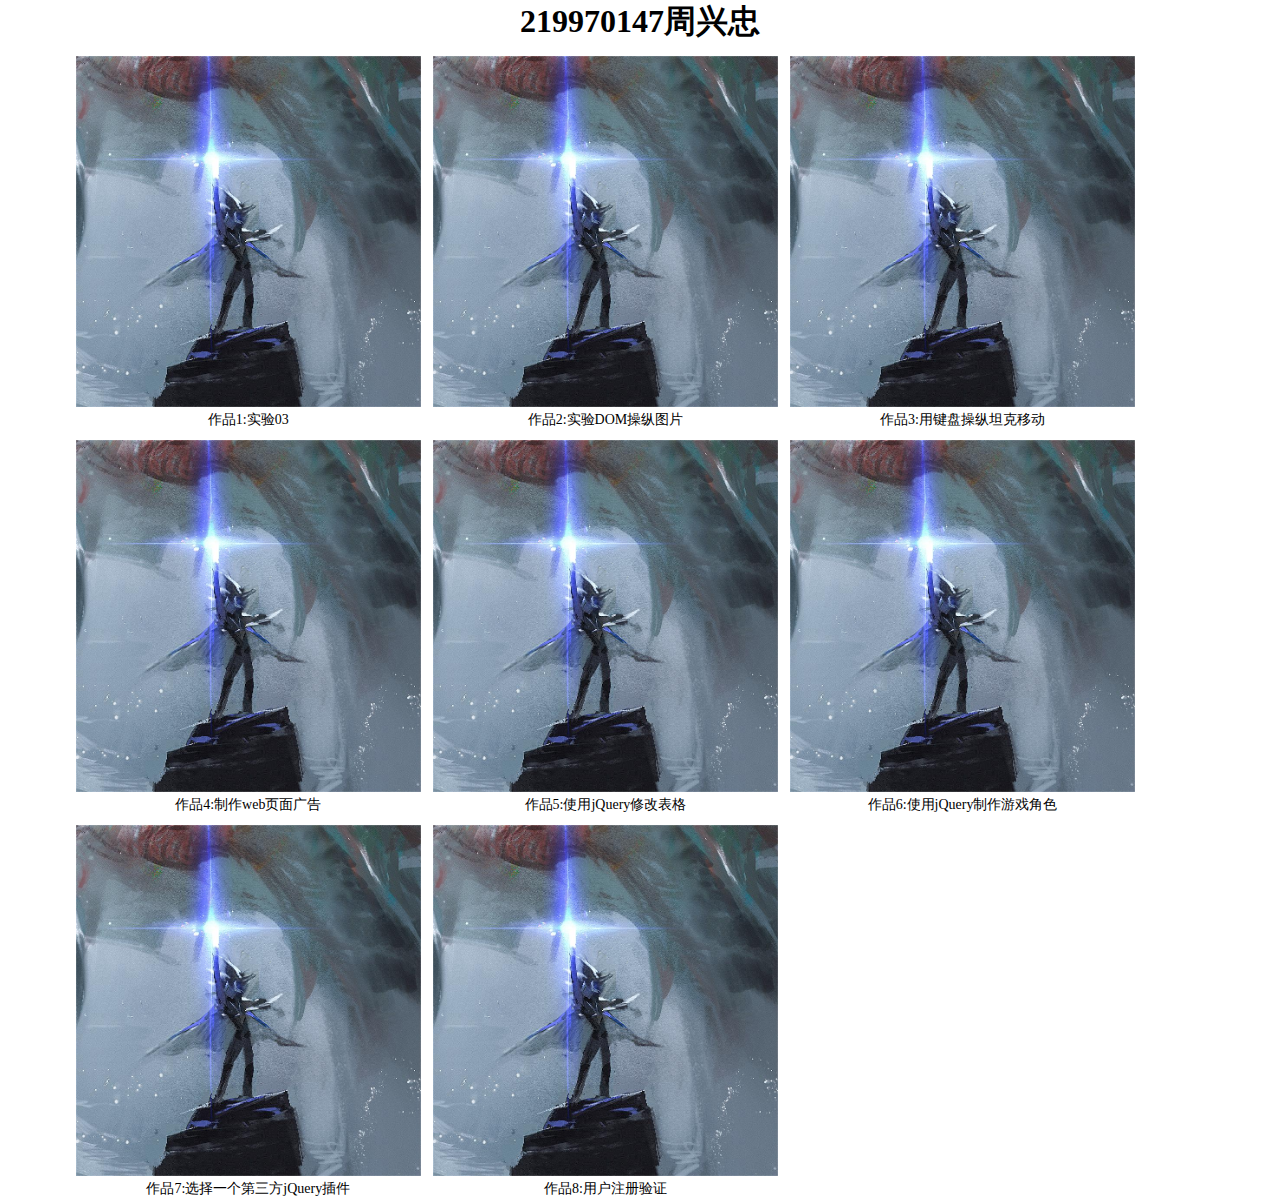
<file: index.html>
<!DOCTYPE html>
<html>
<head>
<meta charset="utf-8">
<title>我的网站</title>
<style>
* { margin: 0; padding: 0;}
a{color: #000000;text-decoration: none;}
a:hover{color: #FF0000;}

.mytitle{text-align: center;}
#dowebok { width: 90%; margin: 0 auto; font-size: 14px;}
#dowebok li { float: left; width: 30%; margin-left: 1%; padding-top: 1%;}
#dowebok li img { width: 100%;}
#dowebok li .dt { width: 100%;text-align: center;}
#dowebok li{list-style-type: none;}
</style>
</head>

<body>
	<h1 class="mytitle">219970147周兴忠</h1>
	<ul id="dowebok">
		<li>
			<div><a href="zuoyethird.html"><img data-original="img/zxz01.jpg" src="img/zxz01.jpg" alt="图片1"></a></div>
			<div class="dt"><a href="zuoyethird.html">作品1:实验03</a></div>
		</li>
		<li>
			<div><a href="./zuoye03/task05.html"><img data-original="img/zxz01.jpg" src="img/zxz01.jpg" alt="图片2"></a></div>
			<div class="dt"><a href="./zuoye03/task05.html">作品2:实验DOM操纵图片</a></div>
		</li>
		<li>
			<div><a href="./tanke/task3.html"><img data-original="img/zxz01.jpg" src="img/zxz01.jpg" alt="图片3"></a></div>
			<div class="dt"><a href="./tanke/task3.html">作品3:用键盘操纵坦克移动</a></div>
		</li>
		<li>
			<div><a href="./work/indexs.html"><img data-original="img/zxz01.jpg" src="img/zxz01.jpg" alt="图片4"></a></div>
			<div class="dt"><a href="./work/indexs.html">作品4:制作web页面广告</a></div>
		</li>
		<li>
			<div><a href="./lianxi04/task4.html"><img data-original="img/zxz01.jpg" src="img/zxz01.jpg" alt="图片4"></a></div>
			<div class="dt"><a href="./lianxi04/task4.html">作品5:使用jQuery修改表格</a></div>
		</li>
		<li>
			<div><a href="./lianxi05/zxzz.html"><img data-original="img/zxz01.jpg" src="img/zxz01.jpg" alt="图片4"></a></div>
			<div class="dt"><a href="./lianxi05/zxzz.html">作品6:使用jQuery制作游戏角色</a></div>
		</li>
		<li>
			<div><a href="./lianx/yonghuname.html"><img data-original="img/zxz01.jpg" src="img/zxz01.jpg" alt="图片4"></a></div>
			<div class="dt"><a href="./lianx/yonghuname.html">作品7:选择一个第三方jQuery插件</a></div>
		</li>
		<li>
			<div><a href="./lianxi7/index.html"><img data-original="img/zxz01.jpg" src="img/zxz01.jpg" alt="图片4"></a></div>
			<div class="dt"><a href="./lianxi7/index.html">作品8:用户注册验证</a></div>
		</li>
		
	</ul>

</body>
</html>
</file>
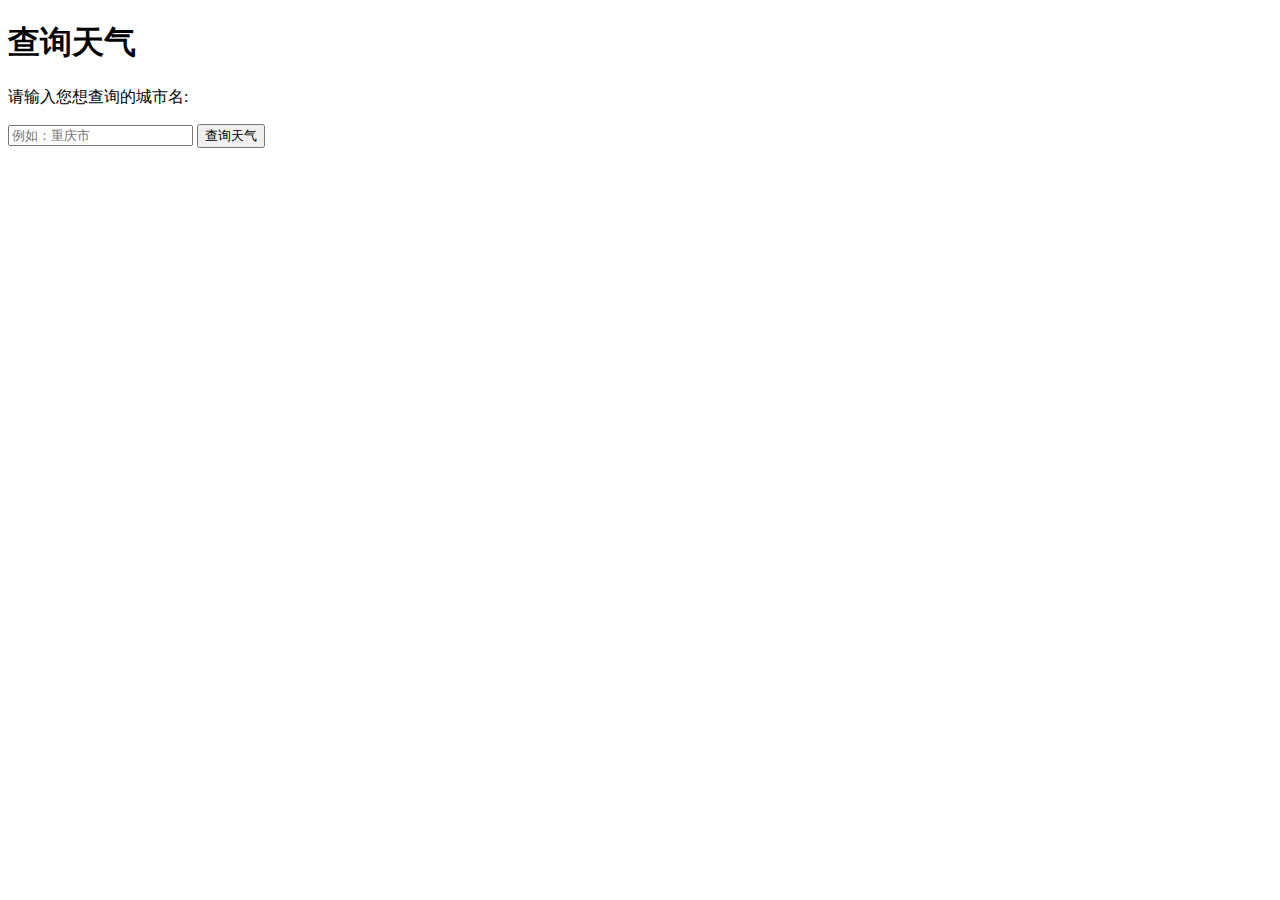
<file: lianx/task4.html>
<!DOCTYPE html>
<html lang="en">
<head>
<meta charset="UTF-8">
<title>天气查询</title>
<script src="jquery-3.7.1.js"></script>
<script>
$(document).ready(function(){
    $("#weatherButton").click(function(){
        var cityName = $("#cityName").val();
        if (cityName) {
            var appId = 'pgrfrchllpodpzr8';
            var appSecret = 'EpHijbyh3sqmqI6LYgYtbbDCRquwSBnR';
            var url = "https://www.mxnzp.com/api/weather/forecast/" + encodeURIComponent(cityName) + "?app_id=" + 
			appId + "&app_secret=" + appSecret;

            $.getJSON(url, function(data) {
                if(data.code === 1) {
                    var forecasts = data.data.forecasts;
                    var content = "<h2>天气信息 (" + data.data.address + ")</h2>";

                    forecasts.forEach(function(forecast) {
                        content += "<p><b>日期:</b> " + forecast.date +
                            ", <b>星期:</b> " + forecast.dayOfWeek +
                            ", <b>白天天气:</b> " + forecast.dayWeather +
                            ", <b>夜晚天气:</b> " + forecast.nightWeather +
                            ", <b>白天温度:</b> " + forecast.dayTemp +
                            ", <b>夜晚温度:</b> " + forecast.nightTemp +
                            ", <b>白天风向:</b> " + forecast.dayWindDirection +
                            ", <b>夜晚风向:</b> " + forecast.nightWindDirection +
                            ", <b>白天风力:</b> " + forecast.dayWindPower +
                            ", <b>夜晚风力:</b> " + forecast.nightWindPower + "</p>";
                    });

                    $("#result").html(content);
                } else {
                    $("#result").html("<p>无法获取天气信息，请检查城市名或网络连接。</p>");
                }
            });
        } else {
            $("#result").html("<p>请输入城市名。</p>");
        }
    });
});
</script>
</head>
<body>
<h1>查询天气</h1>
<p>请输入您想查询的城市名:</p>
<input type="text" id="cityName" placeholder="例如：重庆市">
<button id="weatherButton">查询天气</button>
<div id="result"></div>
</body>
</html>
</file>
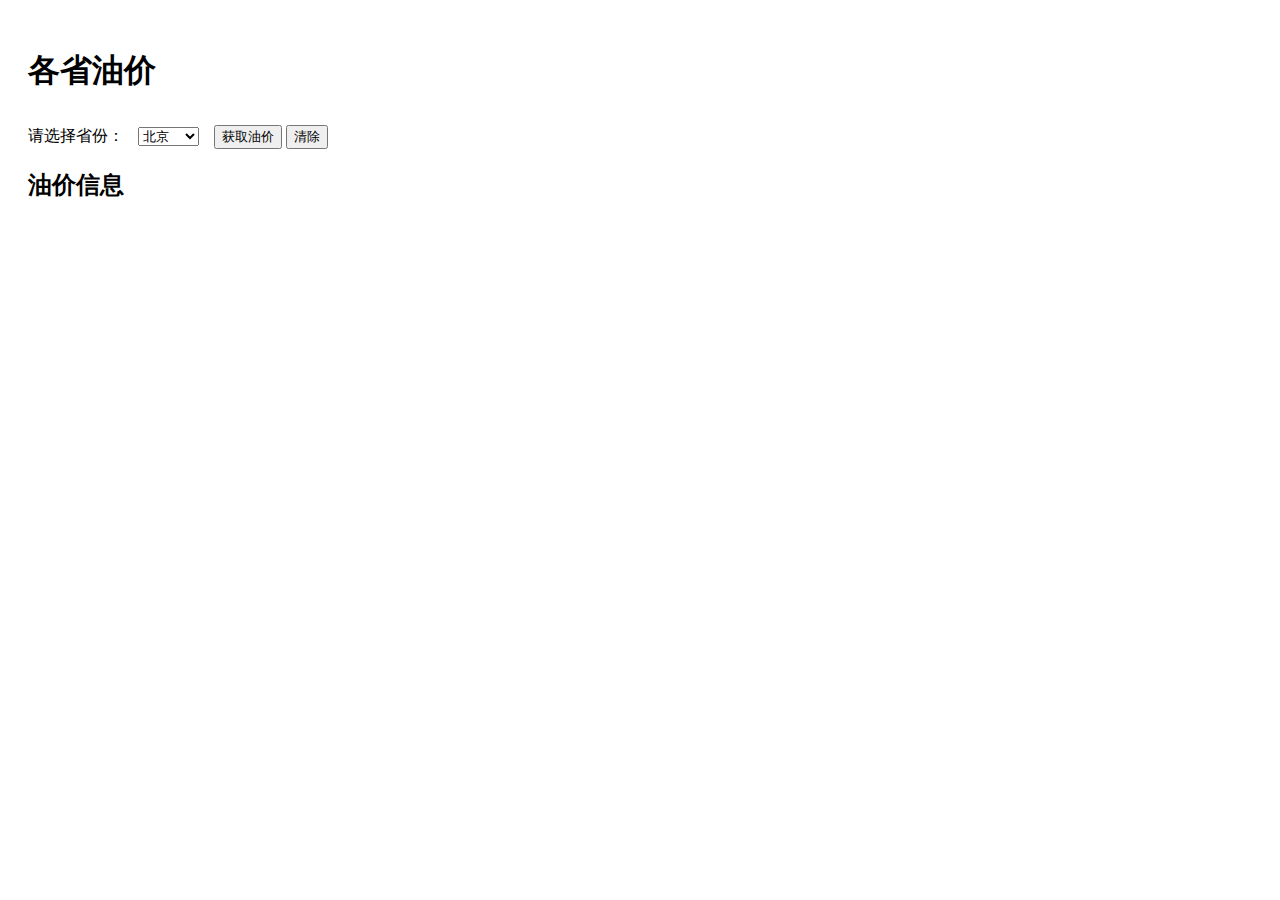
<file: lianx/youjia.html>
<!DOCTYPE html>
<html lang="en">
<head>
    <meta charset="UTF-8">
    <meta name="viewport" content="width=device-width, initial-scale=1.0">
    <title>油价</title>
    <style>
        body {
            font-family: Arial, sans-serif;
            padding: 20px;
        }
        label {
            margin-right: 10px;
        }
        select {
            margin-right: 10px;
        }
        button {
            margin-top: 10px;
        }
        #oilPrices {
            margin-top: 20px;
        }
    </style>
</head>
<body>
    <h1>各省油价</h1>
    <label for="province">请选择省份：</label>
    <select id="province">
        <option value="北京">北京</option>
        <option value="上海">上海</option>
        <option value="广东">广东</option>
        <option value="江苏">江苏</option>
        <option value="浙江">浙江</option>
        <option value="四川">四川</option>
        <option value="湖北">湖北</option>
        <option value="湖南">湖南</option>
        <option value="河南">河南</option>
        <option value="河北">河北</option>
        <option value="山东">山东</option>
        <option value="山西">山西</option>
        <option value="陕西">陕西</option>
        <option value="辽宁">辽宁</option>
        <option value="吉林">吉林</option>
        <option value="黑龙江">黑龙江</option>
        <option value="福建">福建</option>
        <option value="安徽">安徽</option>
        <option value="江西">江西</option>
        <option value="广西">广西</option>
        <option value="海南">海南</option>
        <option value="内蒙古">内蒙古</option>
        <option value="宁夏">宁夏</option>
        <option value="青海">青海</option>
        <option value="甘肃">甘肃</option>
        <option value="新疆">新疆</option>
        <option value="西藏">西藏</option>
        <option value="台湾">台湾</option>
        <option value="香港">香港</option>
        <option value="澳门">澳门</option>
        <option value="重庆">重庆</option>
        <!-- 其他省份选项 -->
    </select>
    <button id="fetchData">获取油价</button>
    <button id="clearInput">清除</button>

    <h2>油价信息</h2>
    <div id="oilPrices">
        <p id="result"></p>
    </div>

    <script>
        // 省略原有的 JavaScript 代码
        // ...
        const appId = 'pgrfrchllpodpzr8';
		const appSecret = 'EpHijbyh3sqmqI6LYgYtbbDCRquwSBnR';
		
		document.getElementById('fetchData').addEventListener('click', function() {
		    const province = document.getElementById('province').value;
		    getOilPrices(province);
		});
		
		function getOilPrices(province) {
		    const apiUrl = `https://www.mxnzp.com/api/oil/search?province=${encodeURIComponent(province)}&app_id=${appId}&app_secret=${appSecret}`;
		
		    fetch(apiUrl)
		        .then(response => {
		            if (!response.ok) {
		                throw new Error('Network response was not ok ' + response.statusText);
		            }
		            return response.json();
		        })
		        .then(data => {
		            const resultElement = document.getElementById('result');
		            if (data.code === 1) {
		                resultElement.innerHTML = `
		                    <p>省份: ${data.data.province}yuan</p>
		                    <p>0号柴油: ${data.data.t0}yuan</p>
		                    <p>89号汽油: ${data.data.t89}yuan</p>
		                    <p>92号汽油: ${data.data.t92}yuan</p>
		                    <p>95号汽油: ${data.data.t95}yuan</p>
		                    <p>98号汽油: ${data.data.t98}yuan</p>
		                `;
		            } else {
		                resultElement.textContent = "数据返回失败！消息: " + data.msg;
		            }
		        })
		        .catch(error => {
		            document.getElementById('result').textContent = 'Fetch error: ' + error;
		        });
		}
        document.getElementById('clearInput').addEventListener('click', function() {
            document.getElementById('province').value = '';
            document.getElementById('result').innerHTML = '';
        });
    </script>
</body>
</html>
</file>
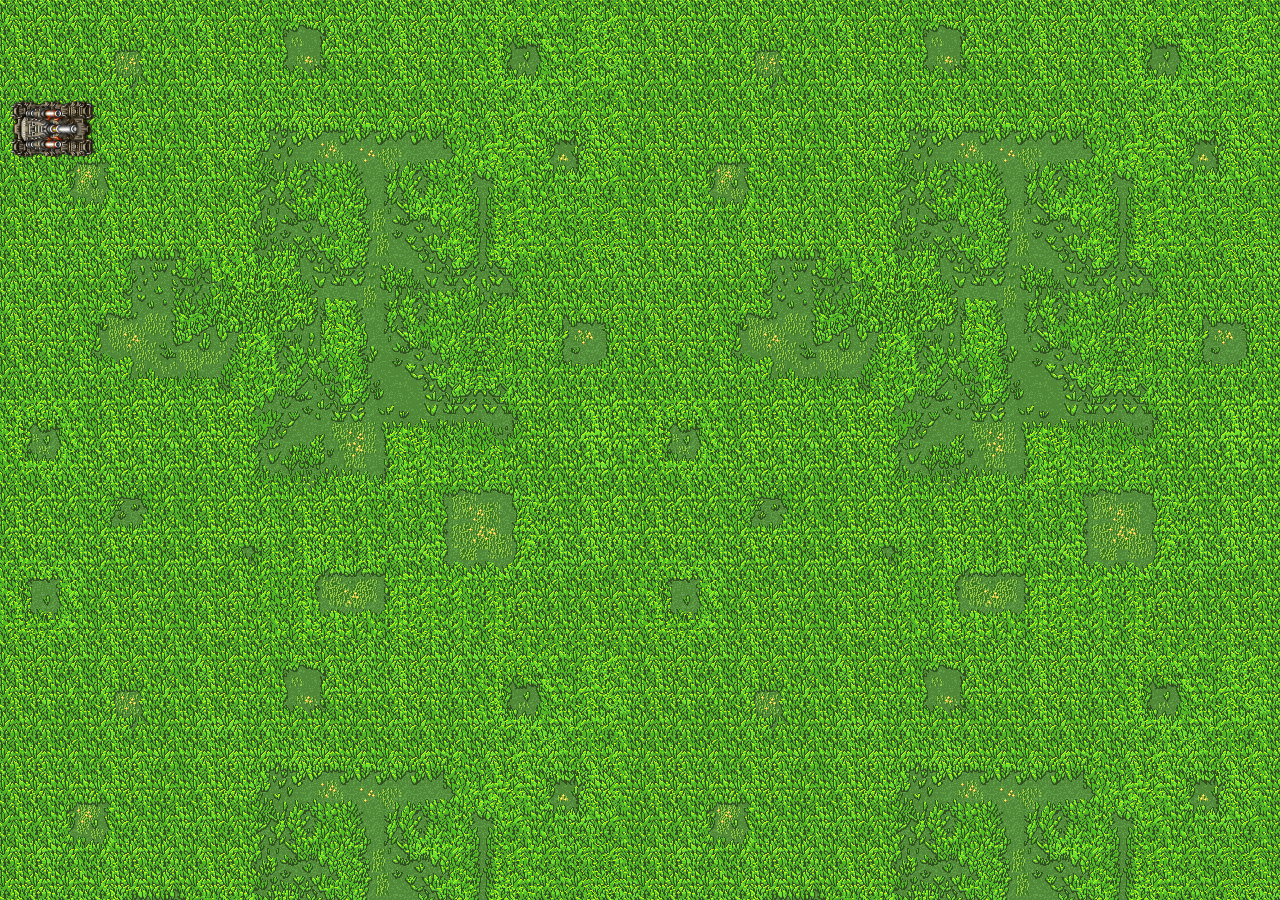
<file: tanke/task3.html>
<!DOCTYPE html>
<html>
	<head>
		<meta charset="utf-8" />
		<title>让坦克开起来</title>
		<style type="text/css">
			input{font-size:26px;margin-top: 20px;}
			body{background-image: url(images/grassland.png);}
			#mytank{position: absolute;left:10px;top:100px}
		</style>
	</head>
	<body>
		<!-- 219970147周兴忠 -->
		<img id="mytank" src="images/right.png"/>
		<script>
			// 编写代码，让坦克能上下左右移动
			const mytank = document.querySelector("#mytank");
			console.dir(document.height);
			document.addEventListener("contextmenu",function(e){
				e.preventDefault();
			})
			document.addEventListener("keydown",(e) => {
				const keyCode = e.keyCode;
				if (keyCode === 87) { // w
					mytank.src = './images/up.png';
					mytank.style.top = mytank.offsetTop - 2 + 'px';
				}else if (keyCode === 65) { // a
					mytank.src = './images/left.png';
					mytank.style.left = mytank.offsetLeft - 2 + 'px';
				}else if (keyCode === 83) { // s
					mytank.src = './images/down.png';
					mytank.style.top = mytank.offsetTop + 2 + 'px';
				}else if (keyCode === 68) { // d
					mytank.src = './images/right.png';
					mytank.style.left = mytank.offsetLeft + 2 + 'px';
				}
			})
		</script>
	</body>
</html>
</file>
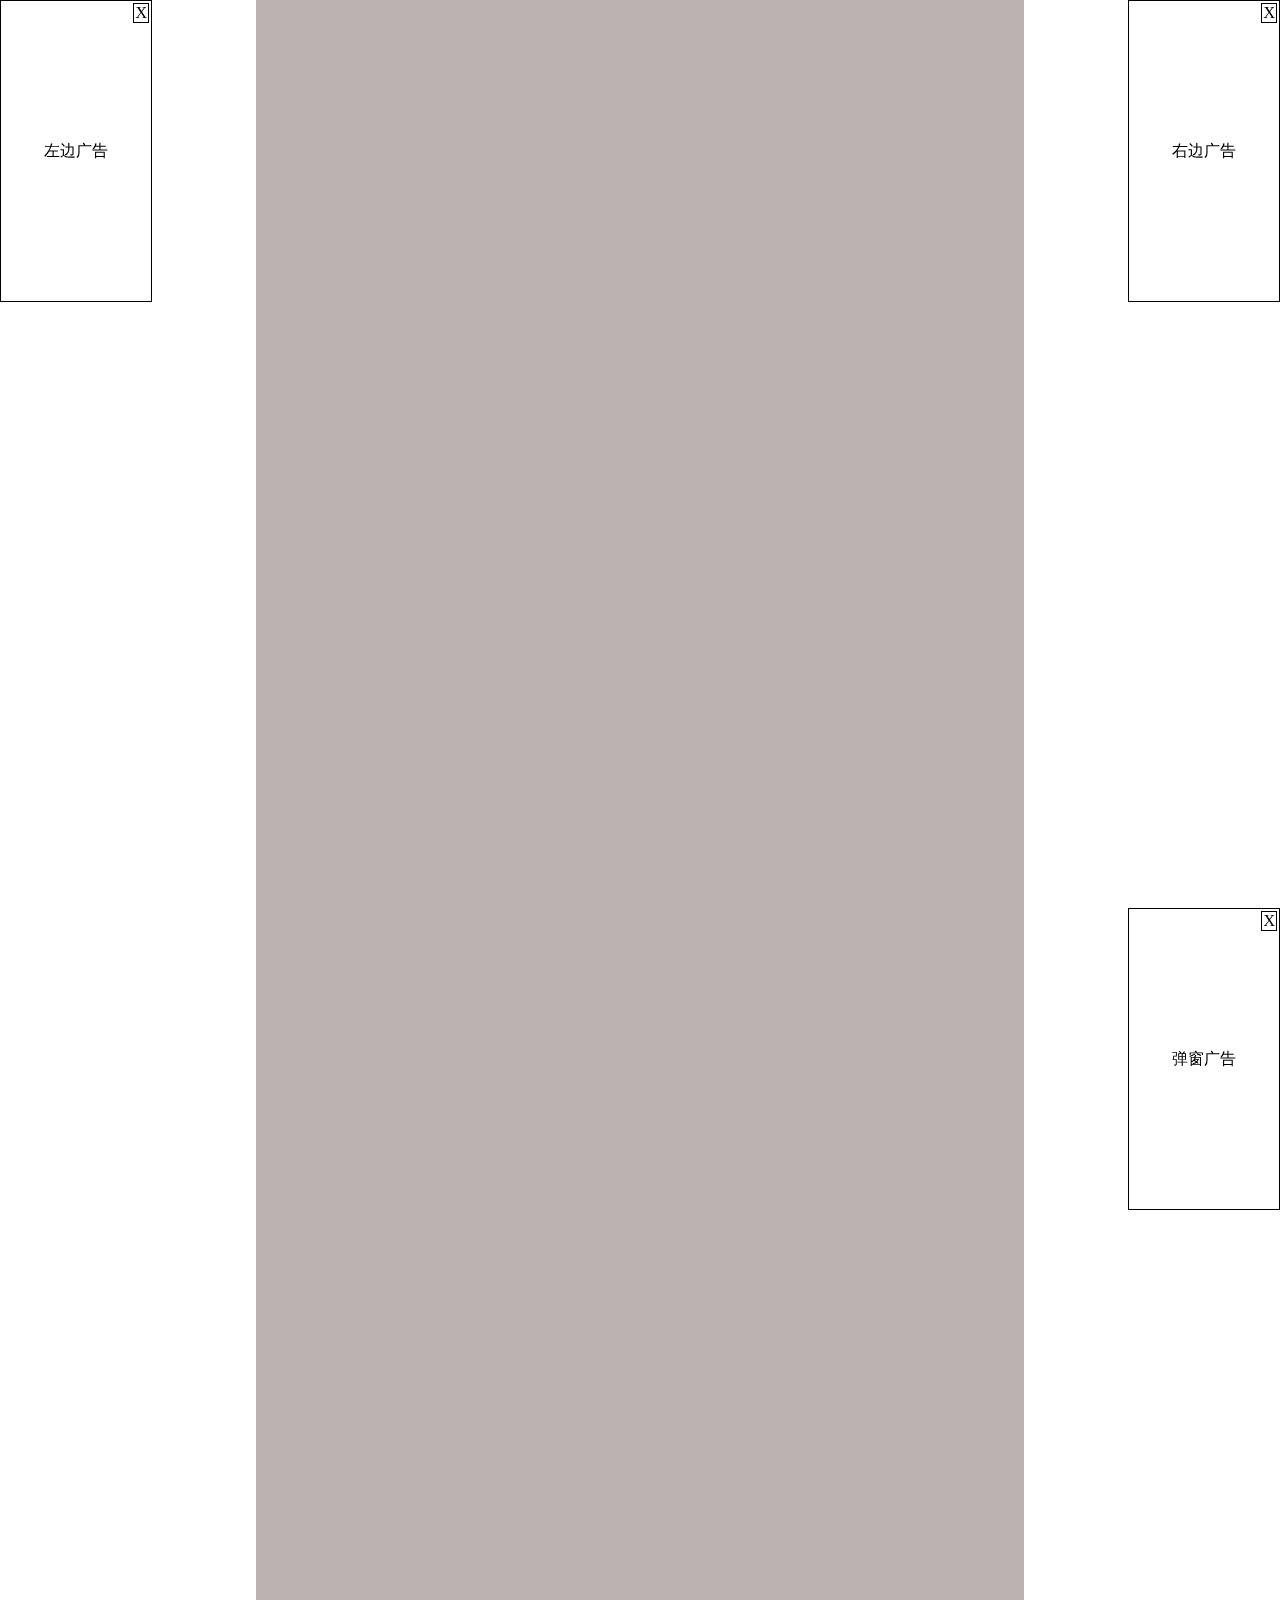
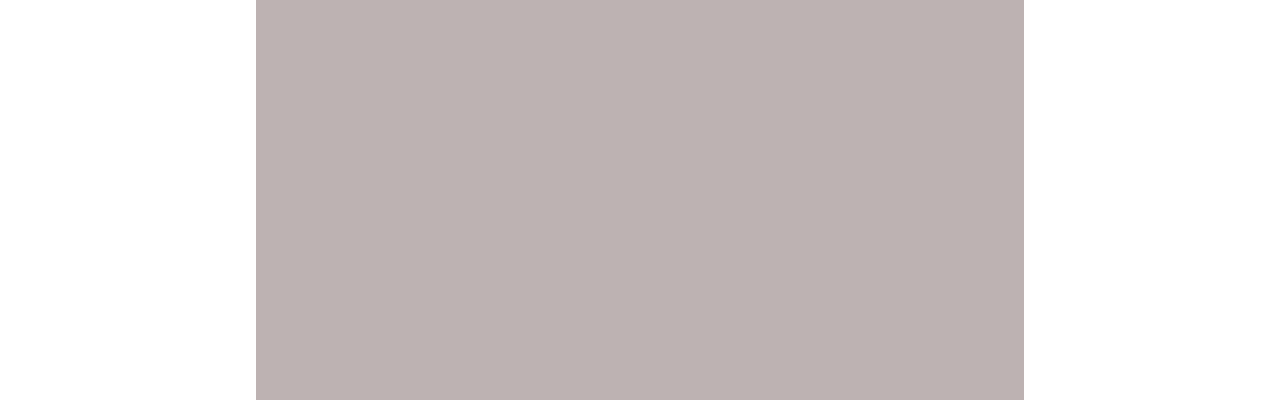
<file: work/indexs.html>
<!DOCTYPE html>
<html lang="en">
<head>
    <meta charset="UTF-8">
    <meta name="viewport" content="width=device-width, initial-scale=1.0">
    <title>Document</title>
    <link rel="stylesheet" href="./css/index.css">
</head>
<body>
    <div class="layout">
        <div class="content"></div>
    </div>
    <div  class="ggwei">   
        
    </div>
</body>
<script src="./js/index.js"></script>
</html>
</file>
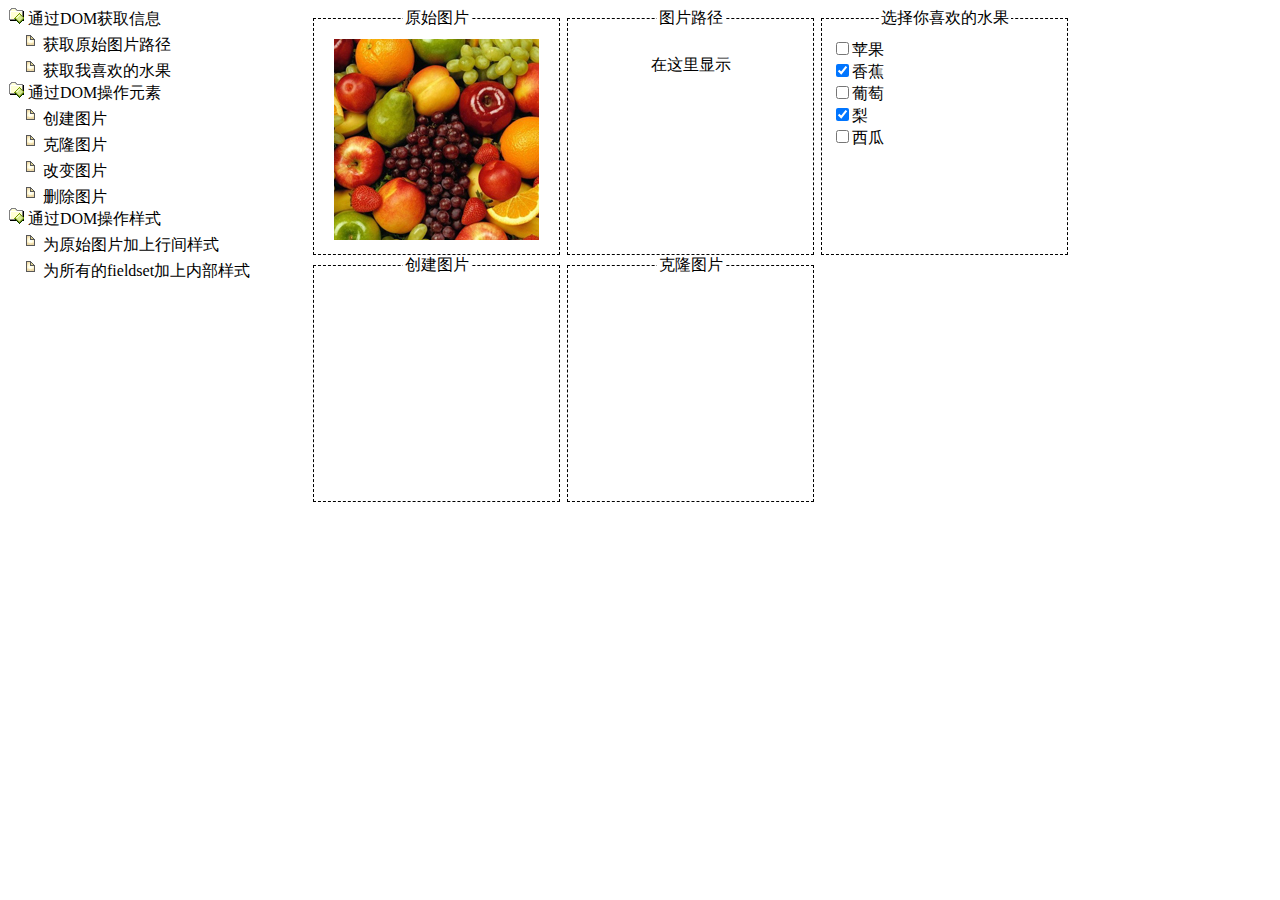
<file: zuoye03/task05.html>
<!DOCTYPE html>
<html>
	<head>
		<meta charset="utf-8">
		<title>练习5：DOM操作</title>
		<style type="text/css">
			html,div,ul,li {margin: 0px;padding: 0px;}
			a{cursor: pointer;}
			li {list-style: none;cursor: pointer;}
			fieldset {border: #000 1px dashed;width: 225px;height: 225px;padding: 10px;text-align: center;float: left;margin-left: 5px;}
			#cont_left {width: 300px;height: 500px;float: left;}
			#cont_right {float: left;}
			.newcss1{background-color: yellowgreen;}
		</style>
	</head>
	<body>
		<!-- 219970147周兴忠 -->
		<div id="cont_left">
			<ul><img src="img/fold.gif"><a onclick="show('menu1')"> 通过DOM获取信息 </a>
				<ul id="menu1">
					<li onclick="showImg()"><img src="img/doc.gif">获取原始图片路径</li>
					<li onclick="getFruit()"><img src="img/doc.gif">获取我喜欢的水果</li>
				</ul>
			</ul>

			<ul><img src="img/fold.gif"><a onclick="show('menu2')"> 通过DOM操作元素 </a>
				<ul id="menu2">
					<li onclick="createImg()"><img src="img/doc.gif">创建图片</li>
					<li onclick="cloneImg()"><img src="img/doc.gif">克隆图片</li>
					<li onclick="changeImg()"><img src="img/doc.gif">改变图片</li>
					<li onclick="removeImg()"><img src="img/doc.gif">删除图片</li>
				</ul>
			</ul>

			<ul><img src="img/fold.gif"><a onclick="show('menu3')"> 通过DOM操作样式 </a>
				<ul id="menu3">
					<li onclick="changeCss1()"><img src="img/doc.gif">为原始图片加上行间样式</li>
					<li onclick="changeCss2()"><img src="img/doc.gif">为所有的fieldset加上内部样式</li>
				</ul>
			</ul>

		</div>
		<fieldset>
			<legend>原始图片</legend>
			<img id="fruit" src="img/fruit.jpg">
		</fieldset>
		<fieldset>
			<legend>图片路径</legend>
			<p id="msg1">在这里显示</p>
		</fieldset>
		<fieldset>
			<legend>选择你喜欢的水果</legend>
			<ul style="text-align: left;">
				<li>
					<input name="enjoy" type="checkbox" value="苹果" />苹果
				</li>
				<li>
					<input name="enjoy" type="checkbox" value="香蕉" checked="checked" />香蕉
				</li>
				<li>
					<input name="enjoy" type="checkbox" value="葡萄" />葡萄
				</li>
				<li>
					<input name="enjoy" type="checkbox" value="梨" checked="checked" />梨
				</li>
				<li>
					<input name="enjoy" type="checkbox" value="西瓜" />西瓜
				</li>
			</ul>
			<div id="msg2" style="margin-top: 10px;text-align: left;"></div>
		</fieldset>
		<fieldset>
			<legend>创建图片</legend>
			<div id="msg3"></div>
		</fieldset>
		<fieldset>
			<legend>克隆图片</legend>
			<div id="msg4"></div>
		</fieldset>
		<script>
			//菜单收缩与扩展
			function show(title) {
				let currentMenu = document.getElementById(title);
				let currentStatus = currentMenu.style.display;
				currentMenu.style.display = currentStatus == "" ? "none" : "";
			}
			//获取原始图片路径
			function showImg() {
				const img = document.querySelector('#fruit');
				const list = img.src.split("/");
				const src = list.splice(list.length-2,list.length).join("/");
				document.querySelector('#msg1').innerHTML = src;
				return src;
			}
			//获取喜欢的水果
			function getFruit() {
				const list = [...document.querySelectorAll('[name]:checked')];
				const hobbitList = list.map(item => item.value);
				document.querySelector("#msg2").innerHTML = "你喜欢的水果是："+hobbitList.join(" ");
			}
			//创建图片
			function createImg() {
				document.querySelector("#msg3").innerHTML = "<img src='img/grape.jpg'>";
			}
			//克隆图片
			function cloneImg() {
				document.querySelector('#msg4').innerHTML = `<img src='${showImg()}'>`;
			}
			//改变图片
			function changeImg() {
				document.querySelector('#fruit').src = 'img/grape.jpg';
			}
			//删除图片
			function removeImg() {
				document.querySelector('#fruit').remove();
			}
			//操作样式1
			function changeCss1(){
				document.querySelector('#fruit').style.border = "4px solid red";
			}
			//操作样式2
			function changeCss2(){
				const list = document.querySelectorAll('fieldset');
				list.forEach(item => {
					item.style.backgroundColor = "#9ACD32"
				})
			}
		</script>
	</body>
</html>
</file>
<file: work/css/index.css>
html,body{
    height: 2000px;
    margin: 0;
}
.layout{
    display: flex;
    height: 100%;
    justify-content: center;
}
.layout .content{
    background: #bdb2b2;
    width: 60%;
}

.item{
    position: fixed;
    height: 300px;
    width: 150px;
    border: 1px solid black;
    right: 0;
    display: flex;
    flex-direction: column;
    justify-content: center;
    align-items: center;
}
.xx{
    top: 0;
    right: 0;
    position: absolute;
    border: 1px solid black;
    margin-right: 2px;
    margin-top: 2px;
    padding: 0 1px;
}

.leftgg{
    top: 0;
    left: 0;
}
.rightgg{
    top: 0;
}
.tc{
    /* visibility: hidden; */
    bottom: -310px;
    transition: all 2S ;
}
</file>
